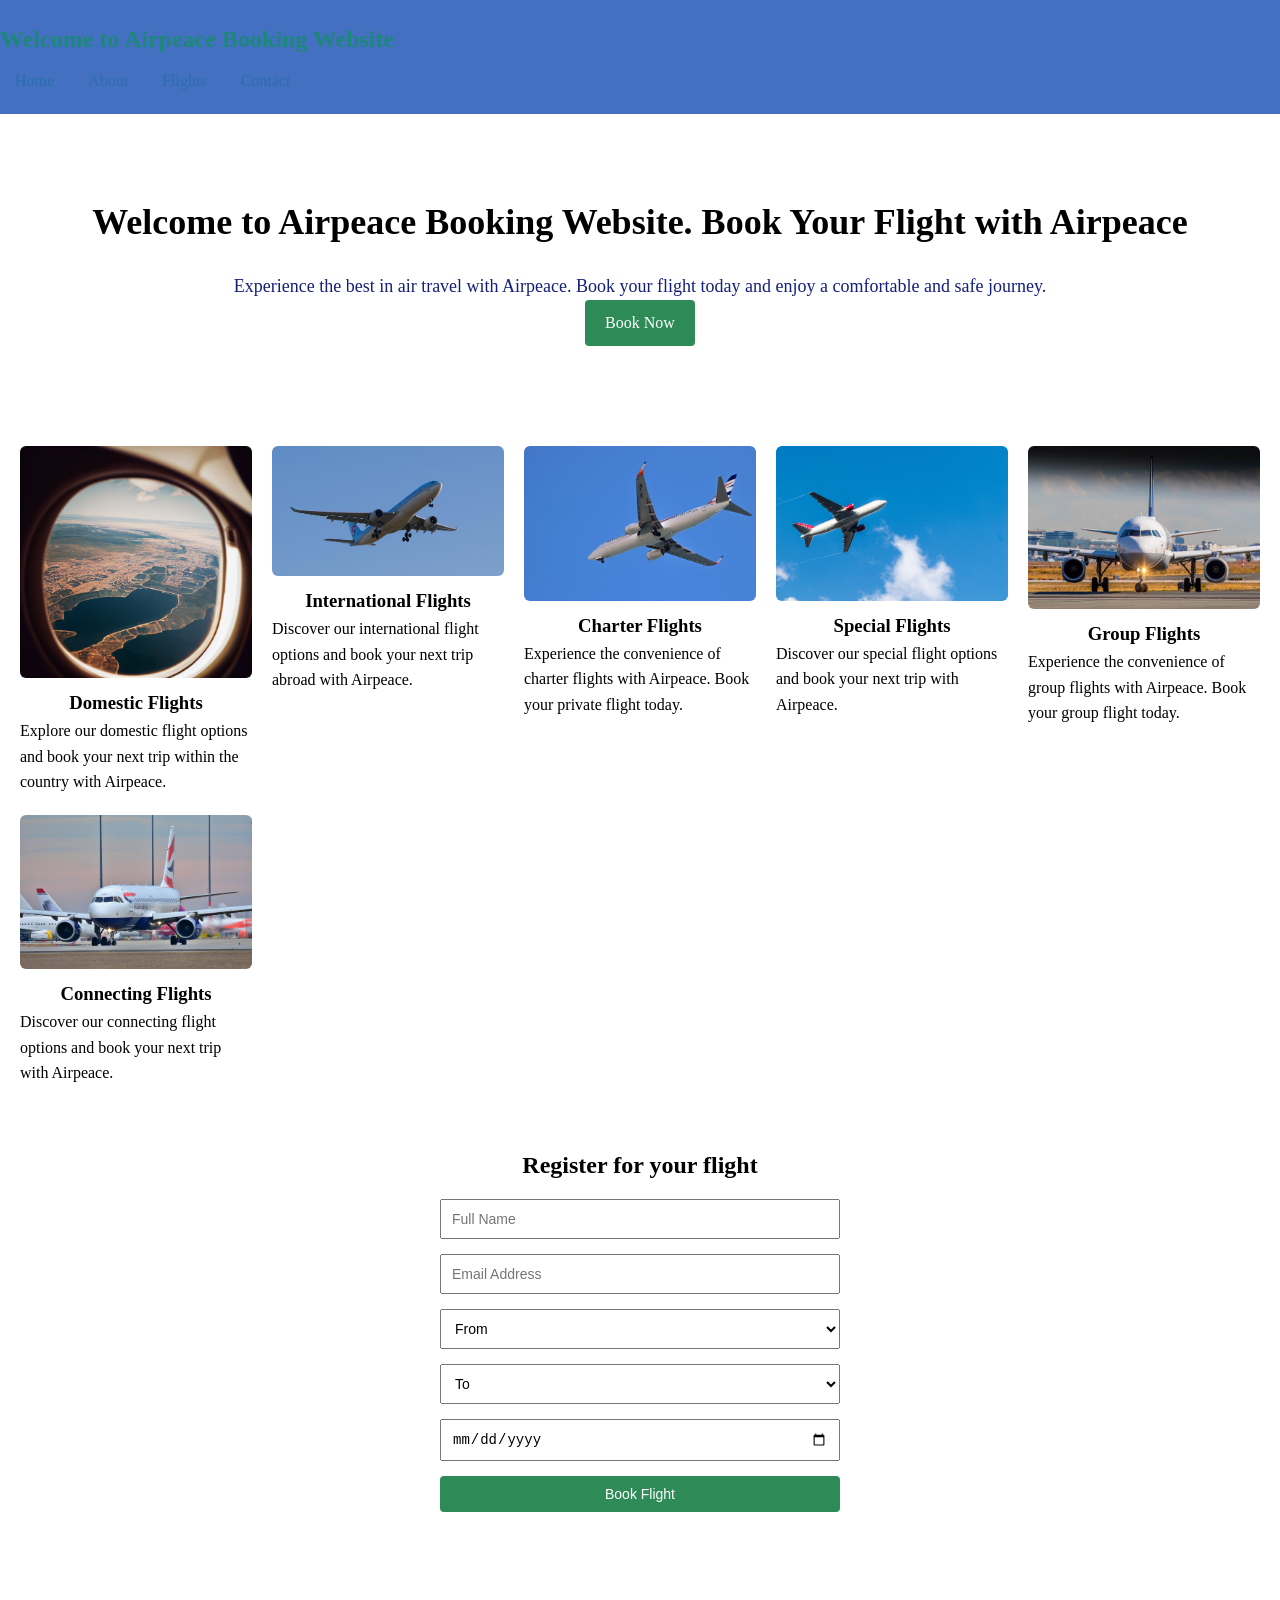
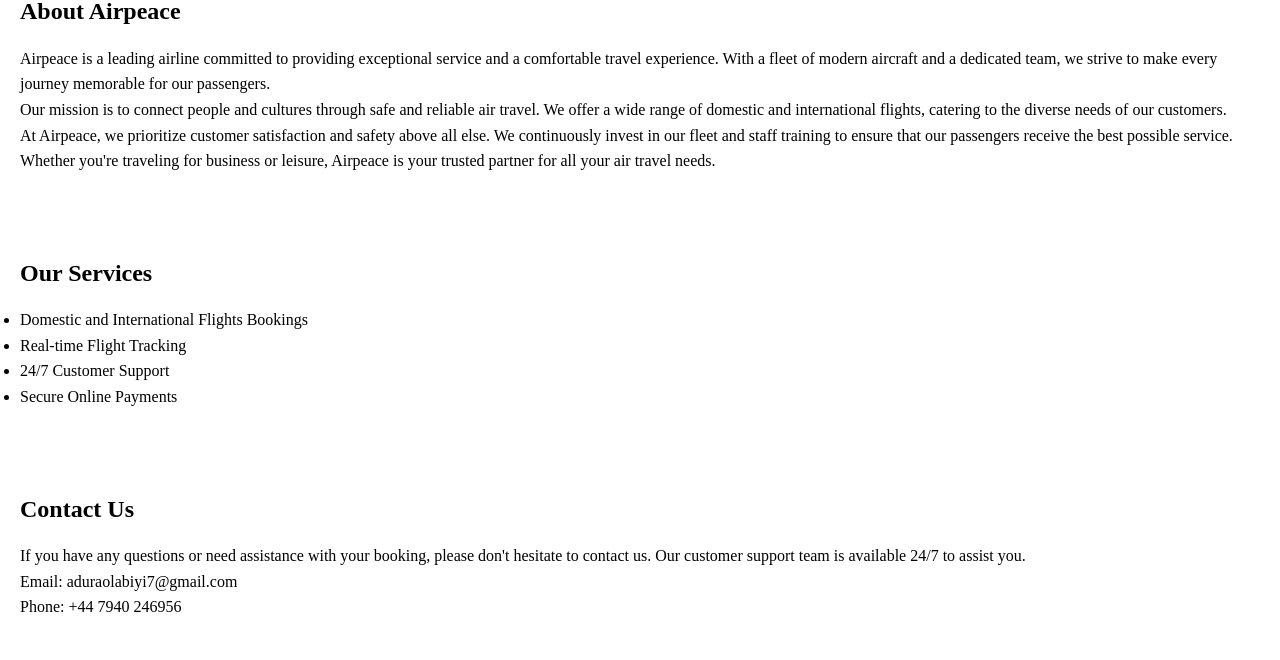
<file: index.html>
<html lang="en">
<head>
    <meta charset="UTF-8">
    <meta name="viewport" content="width=device-width, initial-scale=1.0">
    <link rel="stylesheet" href="index.css">
    <title>airpeace booking website</title>
</head>
<body>
    <header>
        <h1 class="logo">Welcome to Airpeace Booking Website</h1>
        <nav>        
            <a href="#home">Home</a>
            <a href="#about">About</a>
            <a href="#flights">Flights</a>
            <a href="#contact">Contact</a>      
        </nav>
    </header>
    <div class="landing">
        <h2>Welcome to Airpeace Booking Website. Book Your Flight with Airpeace</h2>
        <p>Experience the best in air travel with Airpeace. Book your flight today and enjoy a comfortable and safe journey.</p>
        <a href="#register" class="btn">Book Now</a>
    </div>
    <div>
        <div class="destination-grid">
            <div class="destination">
                <img src="img/clfr21-airplane-window-7443196_1280.jpg" alt="">
                <h3>Domestic Flights</h3>
                <p>Explore our domestic flight options and book your next trip within the country with Airpeace.</p>

            </div>
            <div class="destination">
                <img src="img/demanico-airplane-2411236_1280.jpg" alt="">
                <h3>International Flights</h3>
                <p>Discover our international flight options and book your next trip abroad with Airpeace.</p>

            </div>
            <div class="destination">
                <img src="img/dimitrisvetsikas1969-airplane-3714400_1280.jpg" alt="">
                <h3>Charter Flights</h3>
                <p>Experience the convenience of charter flights with Airpeace. Book your private flight today.</p>

            </div>
            <div class="destination">
                <img src="img/pabloestra92-airplane-3243995_1280.jpg" alt="">
                <h3>Special Flights</h3>
                <p>Discover our special flight options and book your next trip with Airpeace.</p>

            </div>
            <div class="destination">
                <img src="img/rolandmey-airbus-8607152_1280.jpg" alt="">
                <h3>Group Flights</h3>
                <p>Experience the convenience of group flights with Airpeace. Book your group flight today.</p>

            </div>
            <div class="destination">
                <img src="img/steve001-airbus-4454338_1280.jpg" alt="">
                <h3>Connecting Flights</h3>
                <p>Discover our connecting flight options and book your next trip with Airpeace.</p>
                
            </div>
    </div>

    <!-- Registration-->
     <section id="register" class="FORM-section">
        <form>
            <h2>Register for your flight</h2>

            <input type="text" placeholder="Full Name" required>
            <input type="email" placeholder="Email Address" required>
            <select required>
                <option value="">From</option>
                <option>San Francisco</option>
                <option>Los Angeles</option>
                <option>New York</option>
                <option>Chicago</option>
                <option>Miami</option>
                <option >China</option>
                <option>Japan</option>
            </select>

            <select required>
                <option value="">To</option>
                <option>London</option>
                <option>Paris</option>
                <option>Tokyo</option>
                <option>Sydney</option>
                <option>Dubai</option>goo
                <option >Australia</option>
                <option>Canada</option>
            </select>

            <input type="date" required>

            <button type="submit">Book Flight</button>
        </form>
     </section>

     
     <!-- About -->
      <section id="about" class="page">
        <h2>About Airpeace</h2>
        <p>Airpeace is a leading airline committed to providing exceptional service and a comfortable travel experience. With a fleet of modern aircraft and a dedicated team, we strive to make every journey memorable for our passengers.</p>
        <p>Our mission is to connect people and cultures through safe and reliable air travel. We offer a wide range of domestic and international flights, catering to the diverse needs of our customers.</p>
        <p>At Airpeace, we prioritize customer satisfaction and safety above all else. We
    continuously invest in our fleet and staff training to ensure that our passengers receive the best possible service. Whether you're traveling for business or leisure, Airpeace is your trusted partner for all your air travel needs.</p>
     </section>


     <!-- Services -->
       <section id="Services" class="page">
        <h2>Our Services</h2>
        <ul>
            <li>Domestic and International Flights Bookings</li>
            <li>Real-time Flight Tracking</li>
            <li>24/7 Customer Support</li>
            <li>Secure Online Payments </li>
        </ul>
       </section>


    <!-- Contact -->
     <section id="contact" class="page">
        <h2>Contact Us</h2>
        <p>If you have any questions or need assistance with your booking, please don't hesitate to contact us. Our customer support team is available 24/7 to assist you.</p>
        <p>Email: aduraolabiyi7@gmail.com</p>
        <p>Phone: +44 7940 246956</p>
</body>
</html>
</file>
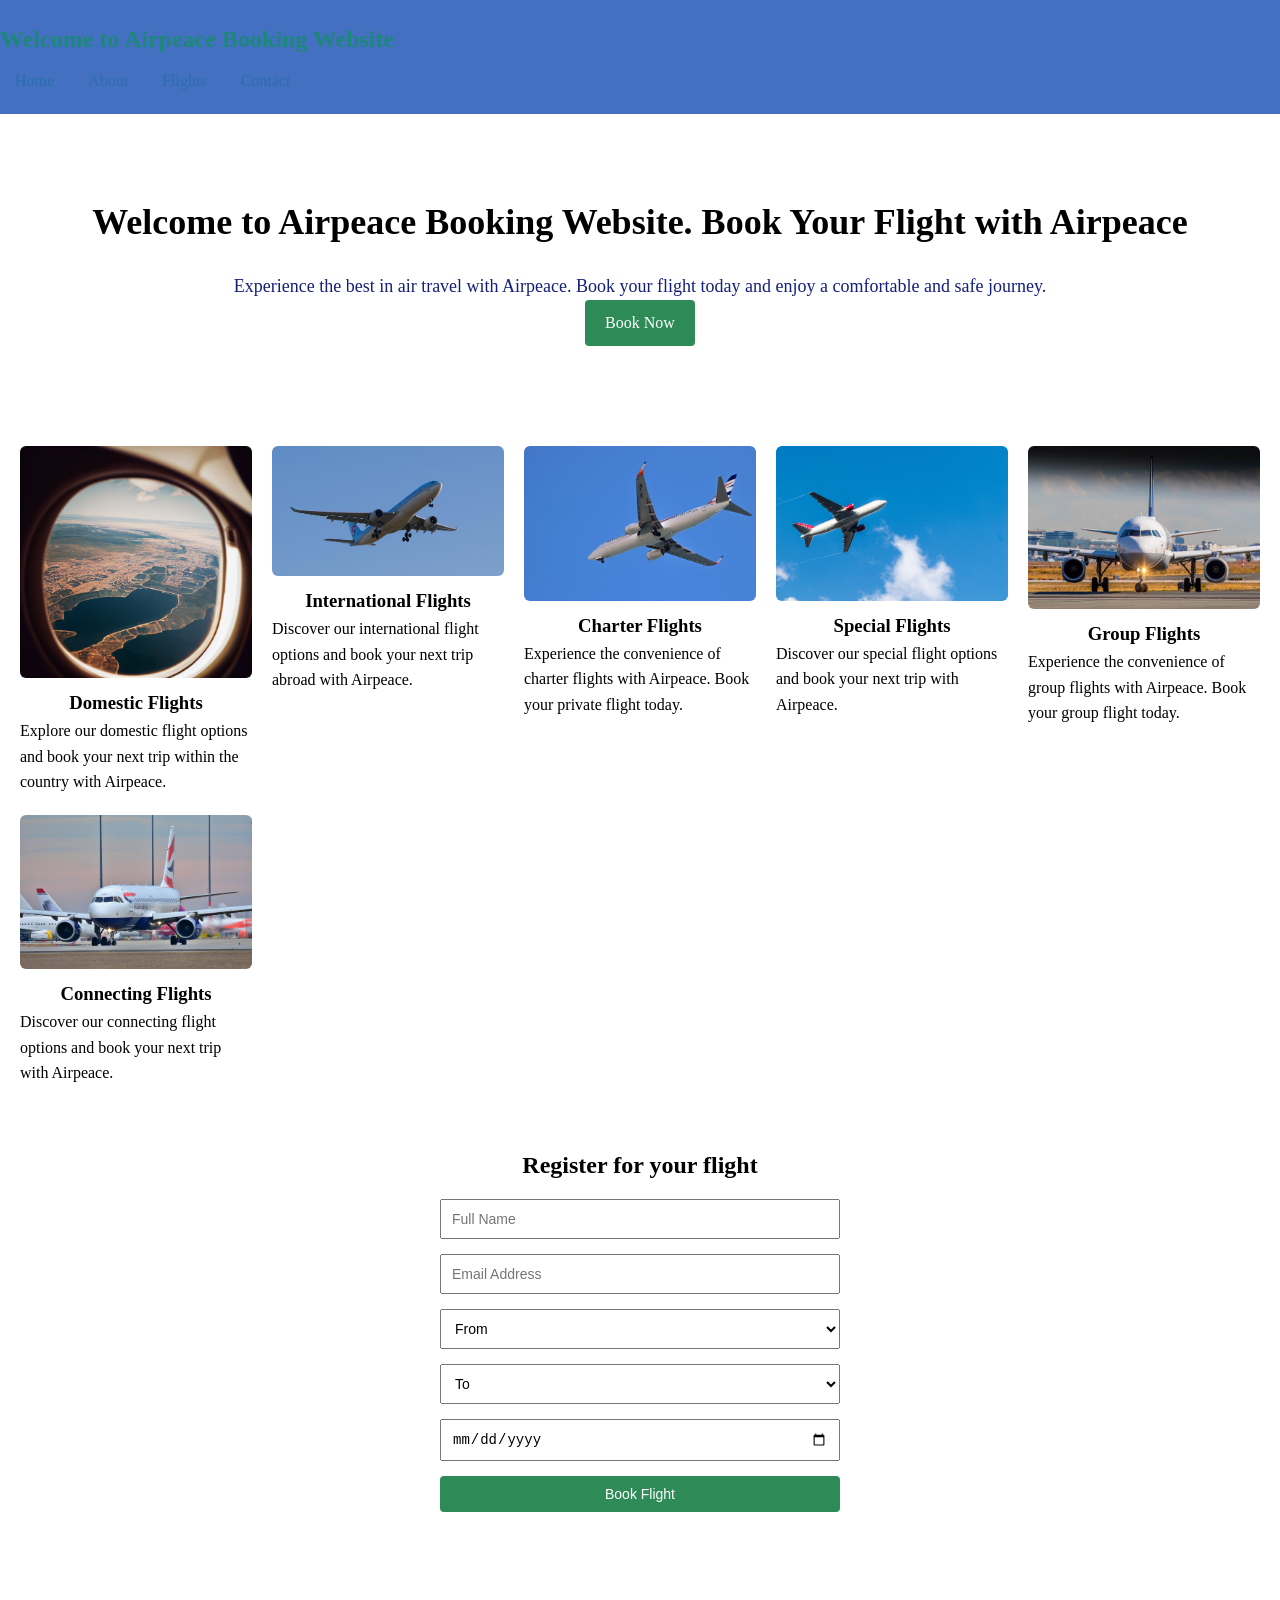
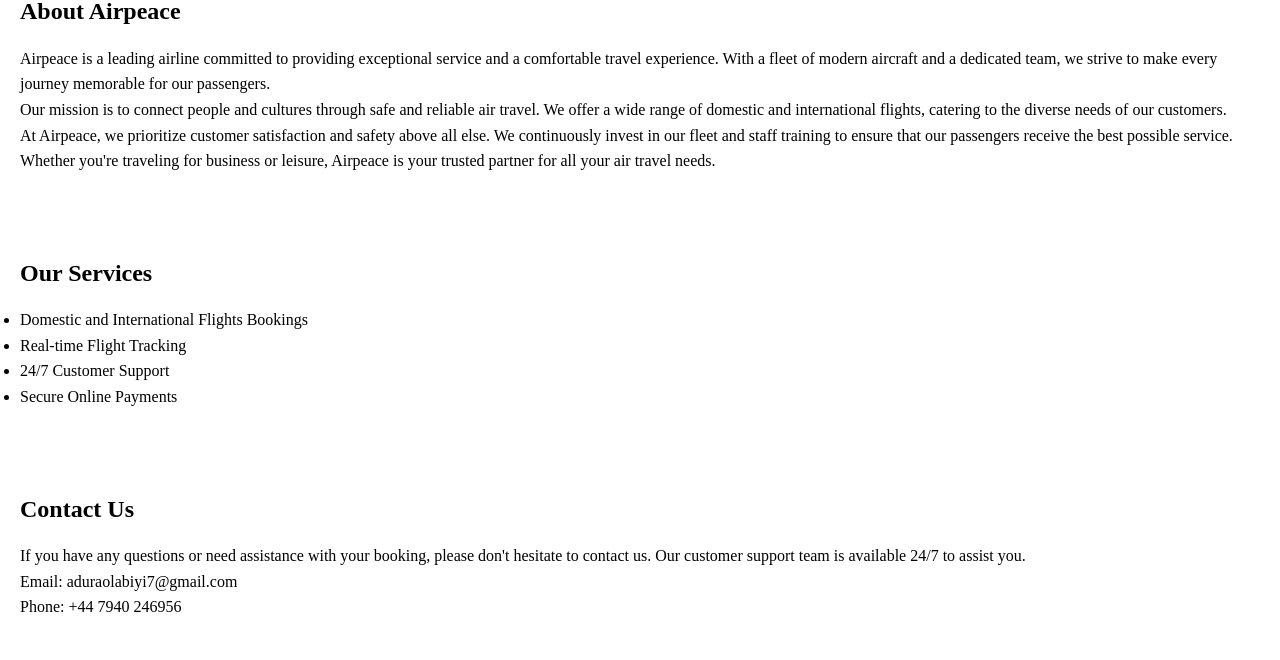
<file: flight.html>
<html lang="en">
<head>
    <meta charset="UTF-8">
    <meta name="viewport" content="width=device-width, initial-scale=1.0">
    <link rel="stylesheet" href="flight.css">
    <title>airpeace booking website</title>
</head>
<body>
    <header>
        <h1 class="logo">Welcome to Airpeace Booking Website</h1>
        <nav>        
            <a href="#home">Home</a>
            <a href="#about">About</a>
            <a href="#flights">Flights</a>
            <a href="#contact">Contact</a>      
        </nav>
    </header>
    <div class="landing">
        <h2>Welcome to Airpeace Booking Website. Book Your Flight with Airpeace</h2>
        <p>Experience the best in air travel with Airpeace. Book your flight today and enjoy a comfortable and safe journey.</p>
        <a href="#register" class="btn">Book Now</a>
    </div>
    <div>
        <div class="destination-grid">
            <div class="destination">
                <img src="img/clfr21-airplane-window-7443196_1280.jpg" alt="">
                <h3>Domestic Flights</h3>
                <p>Explore our domestic flight options and book your next trip within the country with Airpeace.</p>

            </div>
            <div class="destination">
                <img src="img/demanico-airplane-2411236_1280.jpg" alt="">
                <h3>International Flights</h3>
                <p>Discover our international flight options and book your next trip abroad with Airpeace.</p>

            </div>
            <div class="destination">
                <img src="img/dimitrisvetsikas1969-airplane-3714400_1280.jpg" alt="">
                <h3>Charter Flights</h3>
                <p>Experience the convenience of charter flights with Airpeace. Book your private flight today.</p>

            </div>
            <div class="destination">
                <img src="img/pabloestra92-airplane-3243995_1280.jpg" alt="">
                <h3>Special Flights</h3>
                <p>Discover our special flight options and book your next trip with Airpeace.</p>

            </div>
            <div class="destination">
                <img src="img/rolandmey-airbus-8607152_1280.jpg" alt="">
                <h3>Group Flights</h3>
                <p>Experience the convenience of group flights with Airpeace. Book your group flight today.</p>

            </div>
            <div class="destination">
                <img src="img/steve001-airbus-4454338_1280.jpg" alt="">
                <h3>Connecting Flights</h3>
                <p>Discover our connecting flight options and book your next trip with Airpeace.</p>
                
            </div>
    </div>

    <!-- Registration-->
     <section id="register" class="FORM-section">
        <form>
            <h2>Register for your flight</h2>

            <input type="text" placeholder="Full Name" required>
            <input type="email" placeholder="Email Address" required>
            <select required>
                <option value="">From</option>
                <option>San Francisco</option>
                <option>Los Angeles</option>
                <option>New York</option>
                <option>Chicago</option>
                <option>Miami</option>
                <option >China</option>
                <option>Japan</option>
            </select>

            <select required>
                <option value="">To</option>
                <option>London</option>
                <option>Paris</option>
                <option>Tokyo</option>
                <option>Sydney</option>
                <option>Dubai</option>goo
                <option >Australia</option>
                <option>Canada</option>
            </select>

            <input type="date" required>

            <button type="submit">Book Flight</button>
        </form>
     </section>

     
     <!-- About -->
      <section id="about" class="page">
        <h2>About Airpeace</h2>
        <p>Airpeace is a leading airline committed to providing exceptional service and a comfortable travel experience. With a fleet of modern aircraft and a dedicated team, we strive to make every journey memorable for our passengers.</p>
        <p>Our mission is to connect people and cultures through safe and reliable air travel. We offer a wide range of domestic and international flights, catering to the diverse needs of our customers.</p>
        <p>At Airpeace, we prioritize customer satisfaction and safety above all else. We
    continuously invest in our fleet and staff training to ensure that our passengers receive the best possible service. Whether you're traveling for business or leisure, Airpeace is your trusted partner for all your air travel needs.</p>
     </section>


     <!-- Services -->
       <section id="Services" class="page">
        <h2>Our Services</h2>
        <ul>
            <li>Domestic and International Flights Bookings</li>
            <li>Real-time Flight Tracking</li>
            <li>24/7 Customer Support</li>
            <li>Secure Online Payments </li>
        </ul>
       </section>


    <!-- Contact -->
     <section id="contact" class="page">
        <h2>Contact Us</h2>
        <p>If you have any questions or need assistance with your booking, please don't hesitate to contact us. Our customer support team is available 24/7 to assist you.</p>
        <p>Email: aduraolabiyi7@gmail.com</p>
        <p>Phone: +44 7940 246956</p>
</body>
</html>
</file>
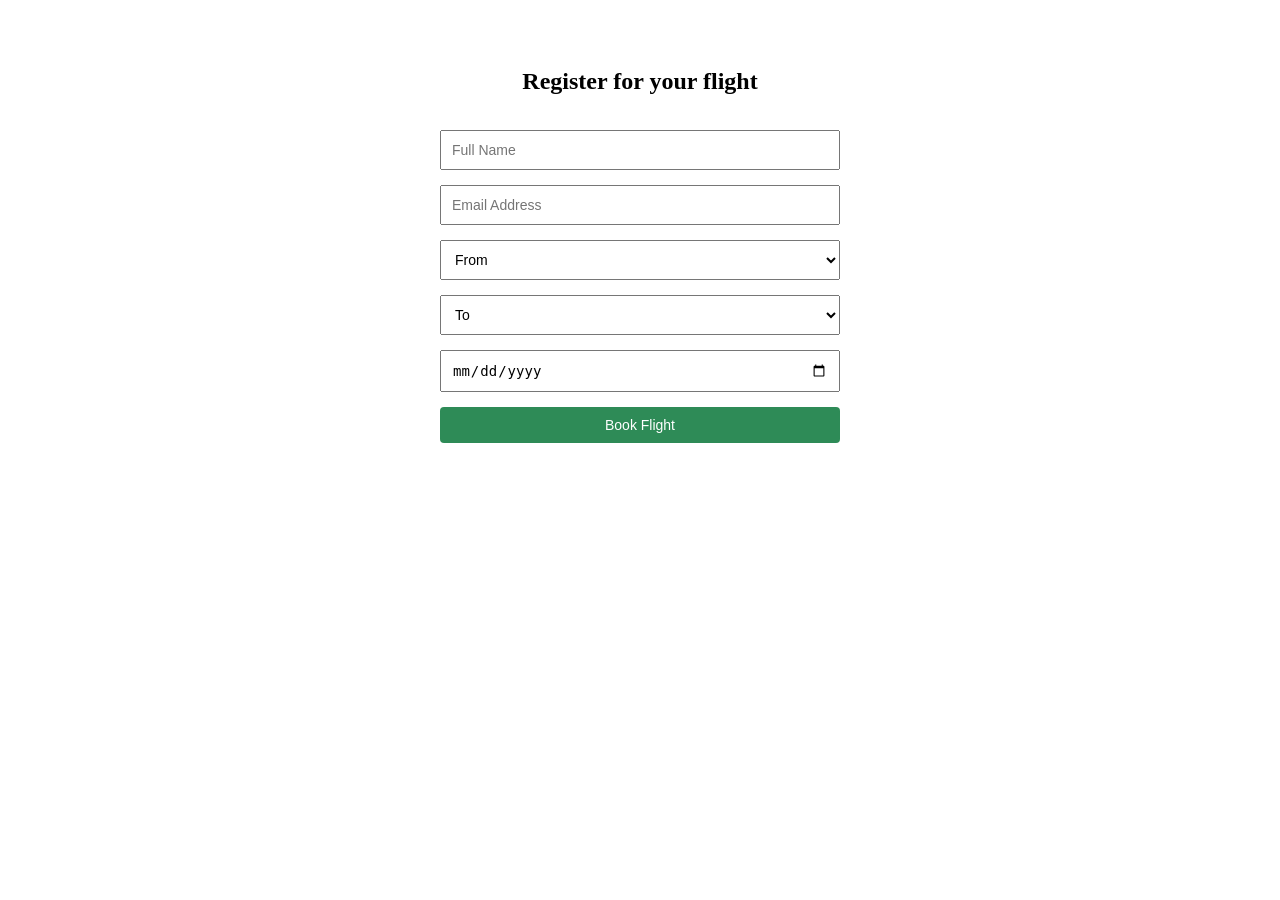
<file: reg.html>
<html lang="en">
<head>
    <meta charset="UTF-8">
    <meta name="viewport" content="width=device-width, initial-scale=1.0">
    <link rel="stylesheet" href="reg.css">
    <title>Document</title>
</head>
<body>

     <!-- Registration-->
     <section id="register" class="FORM-section">
        <form>
            <h2>Register for your flight</h2>

            <input type="text" placeholder="Full Name" required>
            <input type="email" placeholder="Email Address" required>
            <select required>
                <option value="">From</option>
                <option>San Francisco</option>
                <option>Los Angeles</option>
                <option>New York</option>
                <option>Chicago</option>
                <option>Miami</option>
                <option >China</option>
                <option>Japan</option>
            </select>

            <select required>
                <option value="">To</option>
                <option>London</option>
                <option>Paris</option>
                <option>Tokyo</option>
                <option>Sydney</option>
                <option>Dubai</option>goo
                <option >Australia</option>
                <option>Canada</option>
            </select>

            <input type="date" required>

            <button type="submit">Book Flight</button>
        </form>
     </section>

</body>
</html>
</file>
<file: index.css>
*{
    padding: 0px;
    margin: 0px;
    box-sizing: border-box;
}
body{
    font-family: 'Times New Roman', Times, serif;
    line-height: 1.6;
    color: black;
}
/*----------------Header Styles------------------*/

header{
    background: rgba(22, 77, 179, 0.801);
    color: rgb(28, 136, 121);
    padding: 20px 0;
    position: relative;
}
.logo{
    font-size: 24px;
    font-weight: bold;
}
nav{
    margin-top: 10px;
}
nav a{
    color: rgba(26, 111, 160, 0.651);
    text-decoration: none;
    margin: 0 15px;
    display: inline-block;
}
nav a:hover{
    color: rgb(67, 92, 88);
    transform: scale(1.05);
}
/*----------------Landing Page Styles------------------*/
.landing{
    text-align: center;
    padding: 80px 20px;
    background: #ffffff
}
.landing h2{
    font-size: 36px;
    margin-bottom: 20px;
}
.landing p{
    font-size: 18px;
    color:#151f7a
}
.btn{
    display: inline-block;
    padding: 10px 20px;
    background: seagreen;
    color: white;
    text-decoration: none;
    border-radius:4px;
    transition: background 0.3s ease;
}
.btn:hover{
    background: #2e378b;
}

/*------------------DESTINATIONS------------------*/
.destination-grid{
    display: grid;
    grid-template-columns: repeat(auto-fit, minmax(220px, 1fr));
    gap: 20px;
    padding: 20px;
}

.destination img{
    width: 100%;
    border-radius: 6px;
}

.destination h3{
    text-align: center;
    margin-top: 10px;
}

/*------------------FORM-----------------*/
.form-section{
    padding: 40px 20px;
    text-align: center;
}

form{
    max-width: 400px;
    margin: auto;
    display: flex;
    flex-direction: column;
    gap: 15px;
}

input, select, button{
    padding: 10px;
    font-size: 14px;
}

button{
    background: seagreen;
    color: white;
    border: none;
    border-radius: 4px;
    cursor: pointer;
    transition: background 0.3s;
}

button:hover{
    background: #2e378b;
}

/*------------------ PAGES------------------*/
.page{
    padding: 40px 20px;
}

.page h2{
    margin-bottom: 15px;
}
</file>
<file: flight.css>
*{
    padding: 0px;
    margin: 0px;
    box-sizing: border-box;
}
body{
    font-family: 'Times New Roman', Times, serif;
    line-height: 1.6;
    color: black;
}
/*----------------Header Styles------------------*/

header{
    background: rgba(22, 77, 179, 0.801);
    color: rgb(28, 136, 121);
    padding: 20px 0;
    position: relative;
}
.logo{
    font-size: 24px;
    font-weight: bold;
}
nav{
    margin-top: 10px;
}
nav a{
    color: rgba(26, 111, 160, 0.651);
    text-decoration: none;
    margin: 0 15px;
    display: inline-block;
}
nav a:hover{
    color: rgb(67, 92, 88);
    transform: scale(1.05);
}
/*----------------Landing Page Styles------------------*/
.landing{
    text-align: center;
    padding: 80px 20px;
    background: #ffffff
}
.landing h2{
    font-size: 36px;
    margin-bottom: 20px;
}
.landing p{
    font-size: 18px;
    color:#151f7a
}
.btn{
    display: inline-block;
    padding: 10px 20px;
    background: seagreen;
    color: white;
    text-decoration: none;
    border-radius:4px;
    transition: background 0.3s ease;
}
.btn:hover{
    background: #2e378b;
}

/*------------------DESTINATIONS------------------*/
.destination-grid{
    display: grid;
    grid-template-columns: repeat(auto-fit, minmax(220px, 1fr));
    gap: 20px;
    padding: 20px;
}

.destination img{
    width: 100%;
    border-radius: 6px;
}

.destination h3{
    text-align: center;
    margin-top: 10px;
}

/*------------------FORM-----------------*/
.form-section{
    padding: 40px 20px;
    text-align: center;
}

form{
    max-width: 400px;
    margin: auto;
    display: flex;
    flex-direction: column;
    gap: 15px;
}

input, select, button{
    padding: 10px;
    font-size: 14px;
}

button{
    background: seagreen;
    color: white;
    border: none;
    border-radius: 4px;
    cursor: pointer;
    transition: background 0.3s;
}

button:hover{
    background: #2e378b;
}

/*------------------ PAGES------------------*/
.page{
    padding: 40px 20px;
}

.page h2{
    margin-bottom: 15px;
}
</file>
<file: reg.css>
/*------------------FORM-----------------*/
.form-section{
    padding: 40px 20px;
    text-align: center;
}

form{
    max-width: 400px;
    margin: auto;
    display: flex;
    flex-direction: column;
    gap: 15px;
}

input, select, button{
    padding: 10px;
    font-size: 14px;
}

button{
    background: seagreen;
    color: white;
    border: none;
    border-radius: 4px;
    cursor: pointer;
    transition: background 0.3s;
}

button:hover{
    background: #2e378b;
}
</file>
